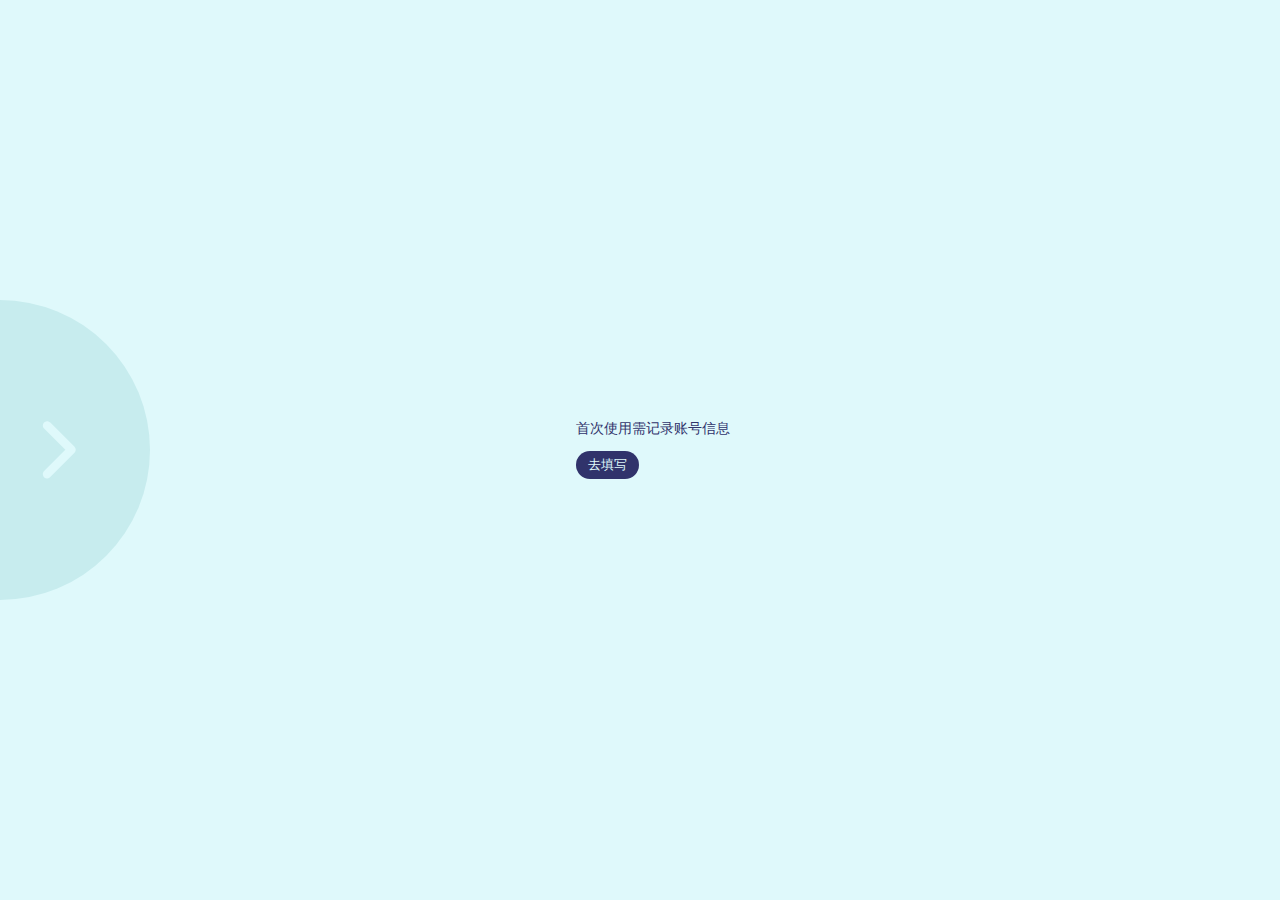
<file: index.html>
<!DOCTYPE html>
<html>
  <head>
    <meta charset="utf-8" />
    <title>深大校园网自动登录插件</title>
    <link rel="stylesheet" href="./src/css/reset.css" />
    <link rel="stylesheet" href="./src/css/style.css" />
    <link
      rel="stylesheet"
      href="./assets/icon/font_2063650_d2ykk6dzj4v/iconfont.css"
    />
    <script src="./assets/js/promise-ployfill.js"></script>
  </head>

  <body>
    <div id="app">
      <div class="stage-1 none">
        <div class="content">
          <h1 class="title">首次使用需记录账号信息</h1>
          <button class="button fill-button clickable">去填写</button>
        </div>
        <button class="button next-button">
          <i class="iconfont icon-next"></i>
        </button>
      </div>
      <div class="stage-2 none">
        <div class="form">
          <div class="inputs">
            <input
              type="text"
              class="input card-id"
              placeholder="卡号"
              required
            />
            <input
              type="password"
              class="input password"
              placeholder="密码"
              required
            />
          </div>
          <div class="button-wrapper">
            <!-- 保存 -->
            <button class="button save-button clickable none">
              <i class="iconfont icon-baocun"></i>
            </button>

            <!-- 保存成功 -->
            <button class="button saved-button none">
              <svg
                class="checkmark icon-saved"
                width="24px"
                height="24px"
                stroke="white"
                fill="none"
              >
                <polyline points="2,14 10,20 22,7"></polyline>
              </svg>
            </button>

            <!-- 登录 -->
            <button class="button login-button clickable none">
              <div class="login">登录</div>
            </button>

            <!-- 登录中 -->
            <button class="button loading-button none">
              <div class="loader">
                <div class="point point1"></div>
                <div class="point point2"></div>
                <div class="point point3"></div>
              </div>
            </button>

            <!-- 登录成功 -->
            <button class="button logined-button none">
              <svg
                class="checkmark icon-logined"
                width="24px"
                height="24px"
                stroke="white"
                fill="none"
              >
                <polyline points="2,14 10,20 22,7"></polyline>
              </svg>
            </button>

            <!-- 重试 -->
            <button class="button retry-button clickable none">
              <i class="iconfont icon-zhongshi"></i>
            </button>

            <!-- 错误 -->
            <button class="button error-button none">
              <i class="iconfont icon-cuowu"></i>
            </button>
          </div>
        </div>
        <div class="tips">
          <!-- js intect -->
        </div>
      </div>
    </div>
    <script src="./src/js/index.js" type="module"></script>
  </body>
</html>
</file>
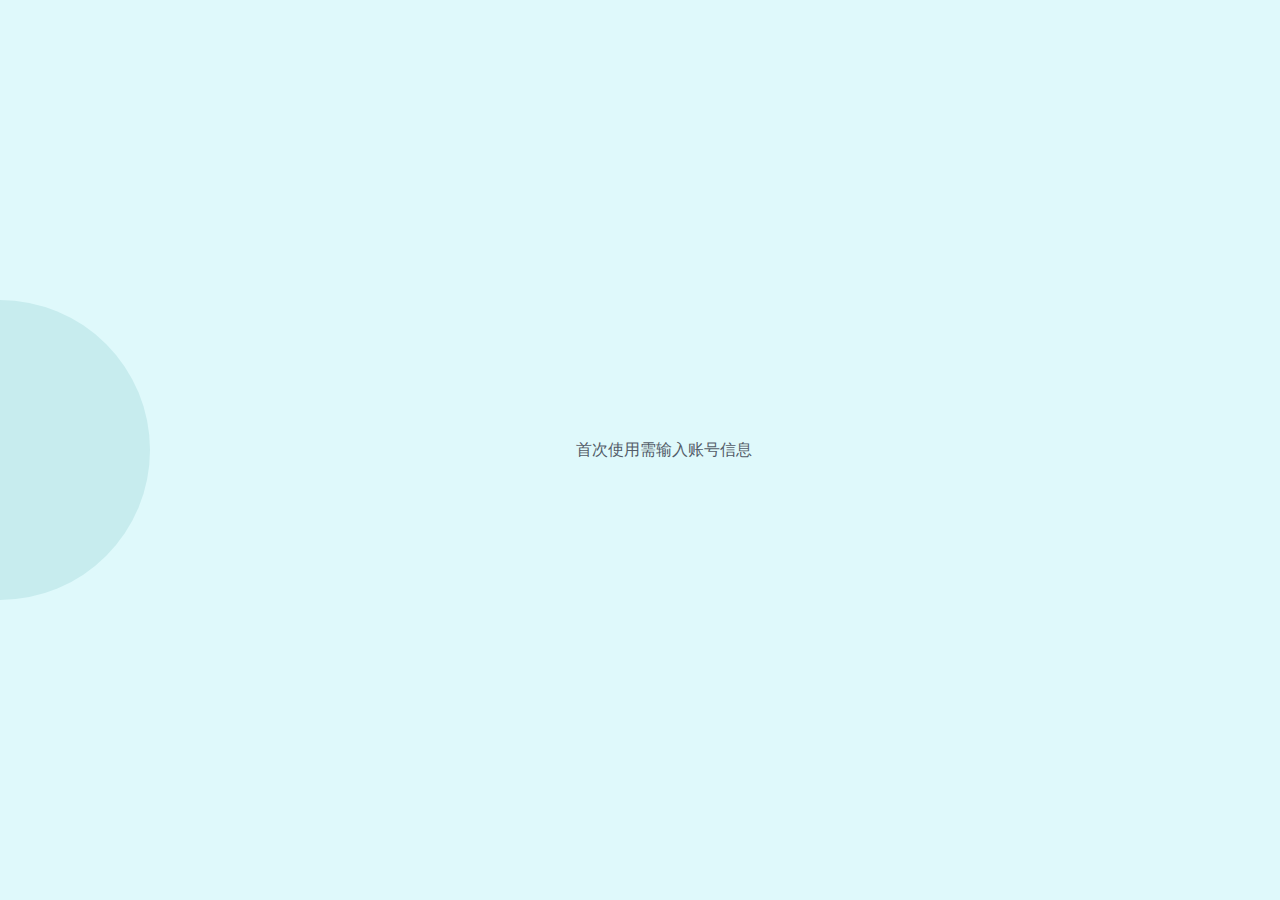
<file: chrome/index.html>
<!DOCTYPE html>
<html>

<head>
	<meta charset="utf-8" />
	<title>深大校园网自动登录插件</title>
	<link rel="stylesheet" href="./reset.css" />
	<link rel="stylesheet" href="./style.css" />
	<link rel="stylesheet" href="http://at.alicdn.com/t/font_2063650_be77mvpl4c7.css">
</head>

<body>
	<div id="app">
		<div class="stage-1">
			<h1 class="title">
				首次使用需输入账号信息
			</h1>
			<button class="next">
				<i class="iconfont icon-next"></i>
			</button>
		</div>
		<div class="stage-2 none">
			<div class="form">
				<div class="inputs">
					<input
					type="text"
					class="input card-id"
					placeholder="卡号"
					/>
					<input
					type="password"
					class="input password"
					placeholder="密码"
					/>
				</div>
				<button id="saveButton" class="button">
					<i class="iconfont icon-baocun"></i>
				</button>
			</div>
			<div class="tips">
				*信息只会保存在本地，不会上传至服务器哦
			</div>
		</div>
		<div id="status" class="stage-3 none">
			<!-- inject content by index.js -->
		</div>
	</div>
	<script src="./index.js"></script>
	<script src="./login-post.js"></script>
</body>

</html>
</file>
<file: src/css/style.css>
html {
  --color1: #dff9fb;
  --color2: #c7ecee;
  --color3: #95afc0;
  --color4: #535c68;
  --highlight: #30336b;
  --highlightShadow: #30336b88;
  --warning: #eb4d4b;
}

body,
html {
  width: 400px;
  height: 200px;

  font-family: -apple-system, BlinkMacSystemFont, 'Segoe UI', Roboto, Oxygen,
    Ubuntu, Cantarell, 'Open Sans', 'Helvetica Neue', 'Mircosort YaHei',
    sans-serif;
  font-size: 14px;
  background: var(--color2);
}

#app {
  width: 100%;
  height: 100%;
}

.stage-1,
.stage-2,
.stage-3 {
  position: absolute;
  left: 0;
  top: 0;
  width: 100%;
  height: 100%;
  opacity: 0;
  transition: opacity 0.5s;
  overflow: hidden;
}

.none {
  display: none !important;
}

.stage-2,
.stage-3 {
  display: flex;
  justify-content: center;
  align-items: center;
}

.stage-1 {
  background: var(--color1);
}

.stage-1 .content {
  position: absolute;
  left: 45%;
  top: 50%;
  transform: translate(0, -50%);
}

.stage-1 .title {
  font-size: 14px;
  color: var(--highlight);
  margin-bottom: 16px;
}

.stage-1 .fill-button {
  height: 28px;
  padding: 0 12px;

  color: var(--color1);
  background: var(--highlight);

  border: none;
  border-radius: 14px;

  opacity: 1;
  transition: box-shadow 0.6s;
}

.stage-1 .next-button {
  display: block;
  height: 300px;
  width: 300px;

  position: absolute;
  left: -150px;
  top: 50%;
  transform: translateY(-50%);

  border: none;
  border-radius: 50%;

  background: var(--color2);
  color: #130f40;

  transition: all 1s cubic-bezier(0.4, -0.7, 0.4, 1);
  /* transition: all 1s; */
}
.stage-1 .next-button .icon-next {
  font-size: 60px;
  color: var(--color1);
  position: absolute;
  right: 60px;
  top: 50%;
  transform: translateY(-50%);
}

.stage-2 {
  background: var(--color2);
}

.stage-2 .form {
  display: flex;
}

.stage-2 .form .input {
  font-size: 14px;
  color: var(--highlight);

  display: block;
  height: 32px;
  width: 160px;

  margin-bottom: 16px;
  padding: 9px;

  background: var(--color1);

  border: 2px solid;
  border-color: transparent;
  border-radius: 4px;

  opacity: 0.6;
  transition: opacity 0.3s, border-color 0.3s;
}
.stage-2 .form .input.warning {
  border-color: var(--warning);
}
.stage-2 .form .input:last-child {
  margin-bottom: 0;
}
.stage-2 .form .input:hover,
.stage-2 .form .input:focus {
  opacity: 1;
}
.stage-2 .form .input::placeholder {
  font-size: 12px;
  color: var(--color3);
  transition: color 0.3s;
}
.stage-2 .form .input:focus::placeholder {
  color: transparent;
}

.stage-2 .form .button-wrapper {
  width: 80px;
  height: 80px;
  margin-left: 16px;
  position: relative;
}

.stage-2 .form .button {
  position: absolute;
  top: 0;
  left: 0;
  width: 100%;
  height: 100%;

  color: var(--color1);
  background: var(--highlight);

  border: none;
  border-radius: 4px;

  opacity: 0;
  transition: opacity 0.3s, box-shadow 0.6s;
}

.button.clickable {
  cursor: pointer;
}
.button.clickable:hover {
  box-shadow: var(--highlightShadow) 0 0 20px -4px;
}

.stage-2 .form .button > * {
  position: absolute;
  top: 50%;
  left: 50%;
  transform: translate(-50%, -50%);
}

.stage-2 .form .save-button .icon-baocun,
.stage-2 .form .save-button .icon-zhongshi {
  font-size: 24px;
}

.checkmark {
  stroke-width: 2px;
  stroke-dasharray: 36px;
  stroke-dashoffset: 36px;
  animation: show 0.6s forwards;
  animation-delay: 0.3s;
}
@keyframes show {
  to {
    stroke-dashoffset: 0;
  }
}

.stage-2 .loader {
  position: absolute;
  left: 50%;
  top: 50%;
  transform: translate(-50%, -50%);

  width: 20px;
  height: 10px;

  display: flex;
  justify-content: space-around;
  align-items: flex-end;
  opacity: 1;
}

.stage-2 .loader .point {
  width: 4px;
  height: 4px;
  border-radius: 50%;
  background-color: #fff;
  /*  动画名 | 持续时间 | 时间曲线 | 循环次数 | 动画方向（原路返回） */
  animation: loading 0.8s ease-in-out infinite alternate;
}
.stage-2 .loader .point2 {
  animation-delay: 0.2s;
}
.stage-2 .loader .point3 {
  animation-delay: 0.4s;
}
@keyframes loading {
  to {
    transform: translateY(-10px);
  }
}

.stage-2 .tips {
  width: 300px;

  text-align: center;
  font-size: 12px;
  color: var(--color3);

  position: absolute;
  bottom: 20px;
  left: 50%;
  transform: translateX(-50%);

  opacity: 0;
  transition: opacity 0.5s;
}
</file>
<file: assets/icon/font_2063650_d2ykk6dzj4v/iconfont.css>
@font-face {font-family: "iconfont";
  src: url('iconfont.eot?t=1602171824803'); /* IE9 */
  src: url('iconfont.eot?t=1602171824803#iefix') format('embedded-opentype'), /* IE6-IE8 */
  url('[data-uri]') format('woff2'),
  url('iconfont.woff?t=1602171824803') format('woff'),
  url('iconfont.ttf?t=1602171824803') format('truetype'), /* chrome, firefox, opera, Safari, Android, iOS 4.2+ */
  url('iconfont.svg?t=1602171824803#iconfont') format('svg'); /* iOS 4.1- */
}

.iconfont {
  font-family: "iconfont" !important;
  font-size: 16px;
  font-style: normal;
  -webkit-font-smoothing: antialiased;
  -moz-osx-font-smoothing: grayscale;
}

.icon-cuowu:before {
  content: "\e711";
}

.icon-zhongshi:before {
  content: "\e67b";
}

.icon-baocun:before {
  content: "\e60c";
}

.icon-next:before {
  content: "\e616";
}
</file>
<file: chrome/style.css>
body,
html {
  width: 400px;
  height: 200px;
  background: #dff9fb;

  font-family: -apple-system, BlinkMacSystemFont, 'Segoe UI', Roboto, Oxygen, Ubuntu, Cantarell, 'Open Sans', 'Helvetica Neue', 'Mircosort YaHei', sans-serif;
  font-size: 14px;
  color: #535c68;
}

#app,
.stage-1,
.stage-2,
.stage-3 {
  width: 100%;
  height: 100%;
}

.none {
  display: none !important;
}

.stage-2,
.stage-3 {
  display: flex;
  justify-content: center;
  align-items: center;
}

.stage-1 .title {
  position: absolute;
  left: 45%;
  top: 50%;
  transform: translateY(-50%);
  font-size: 16px;
  margin-bottom: 1em;
}

.stage-1 .next {
  display: block;
  height: 300px;
  width: 300px;

  position: absolute;
  left: -150px;
  top: 50%;
  transform: translateY(-50%);

  border: none;
  border-radius: 50%;

  background: #c7ecee;
  color: #130f40;

  cursor: pointer;

  transition: all 1s cubic-bezier(0.8, -0.7, 0.4, 1.0);
}

.stage-1.animation .next {
  width: 800px;
  height: 800px;
}

.stage-1 .next .icon-next {
  font-size: 60px;
  color: #dff9fb;
  position: absolute;
  right: 60px;
  top: 50%;
  transform: translateY(-50%);
}

.stage-2 {
  background: #c7ecee;
}

.stage-2 .form {
  opacity: 0;
  transition: opacity 0.5s;
  display: flex;
}

.stage-2.animation .form {
  opacity: 1;
}

.stage-2 .form .input {
  font-size: 14px;
  color: #535c68;

  display: block;
  height: 2em;
  width: 160px;
  
  margin-bottom: 1em;
  padding: 0.5em;
  
  background: #dff9fb66;
  
  border: none;
  border-radius: 4px;
}

.stage-2 .form .input:last-child {
  margin-bottom: 0;
}

.stage-2 .form .input::placeholder {
  color: #95afc0;
}

.stage-2 .form .button {
  width: 5em;
  margin-left: 1em;
  color: #dff9fb;
  background: #30336b;
  border: none;
  border-radius: 4px;
}

.stage-2 .form .button .icon-baocun {
  font-size: 1.5em;
}

.stage-2 .tips {
  width: 300px;
  text-align: center;
  font-size: 12px;
  color: #95afc0;
  position: absolute;
  bottom: 1.5em;
  left: 50%;
  transform: translateX(-50%);
}
</file>
